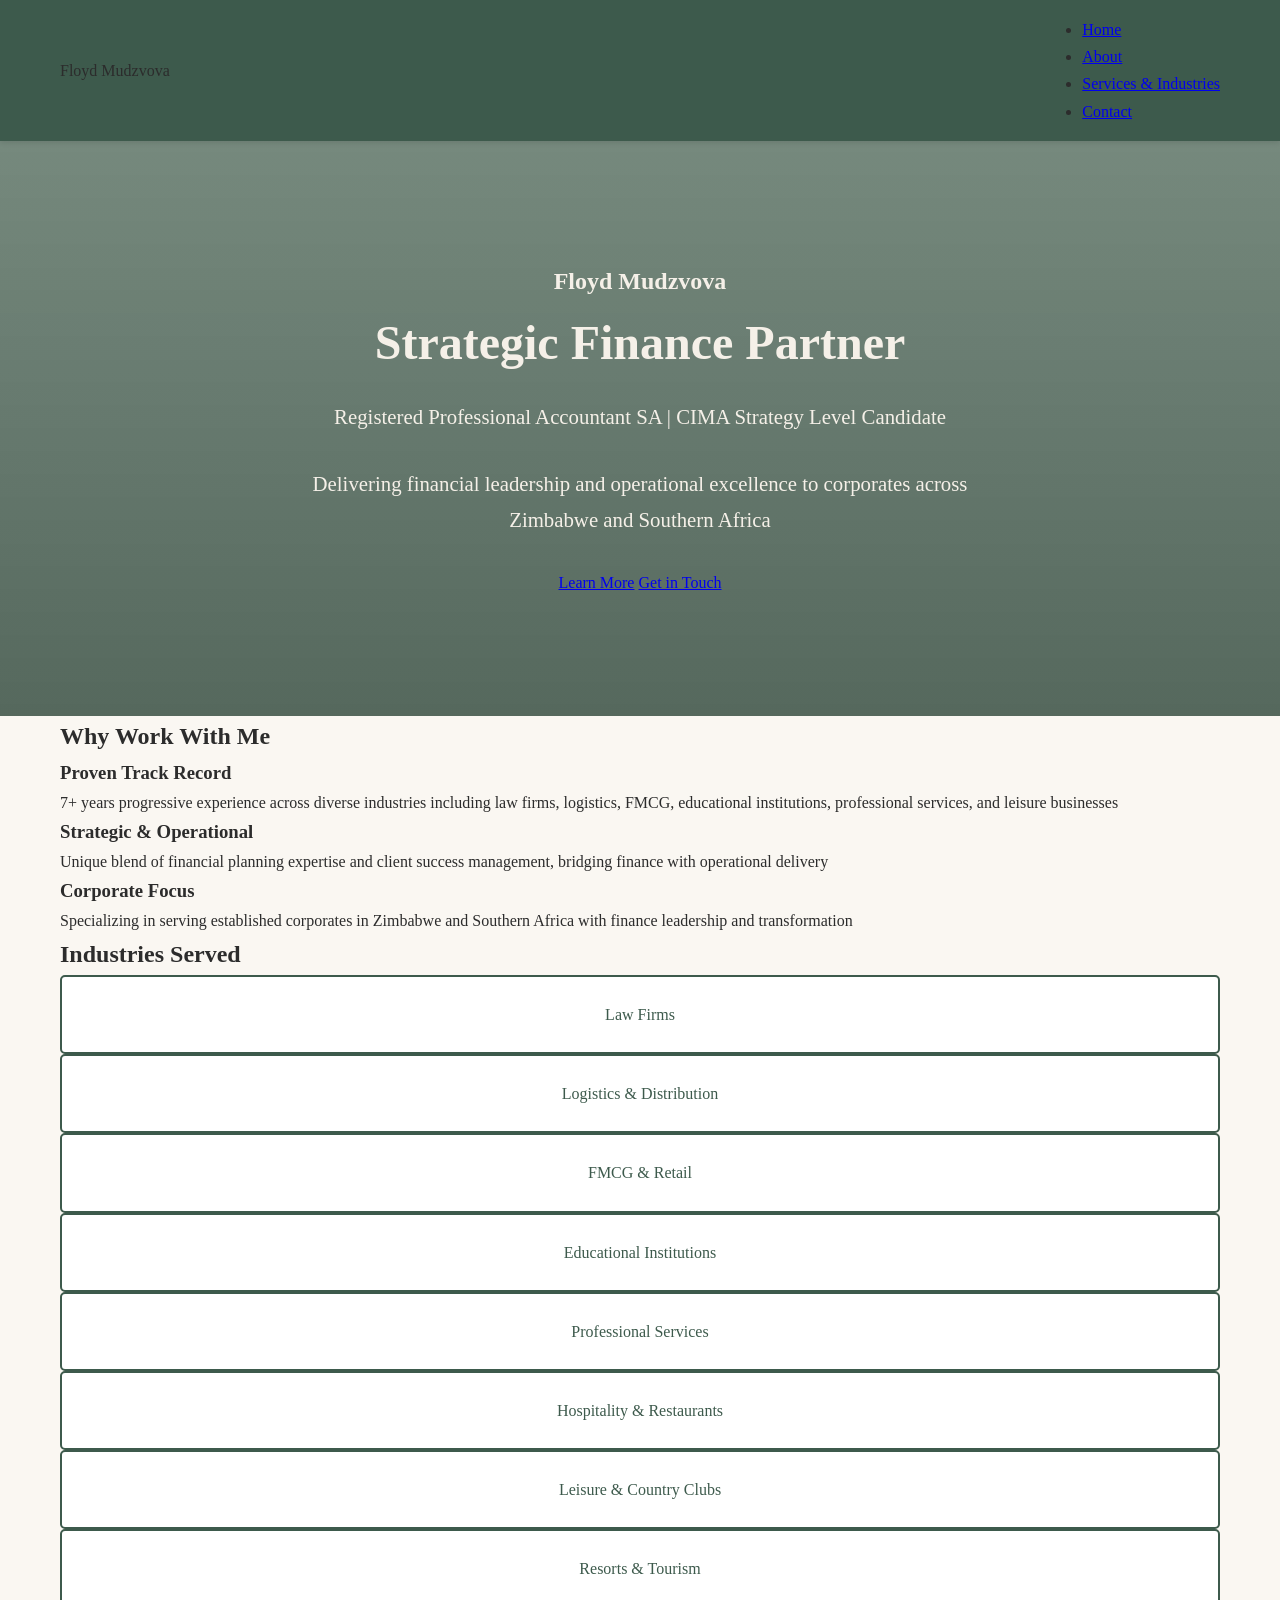
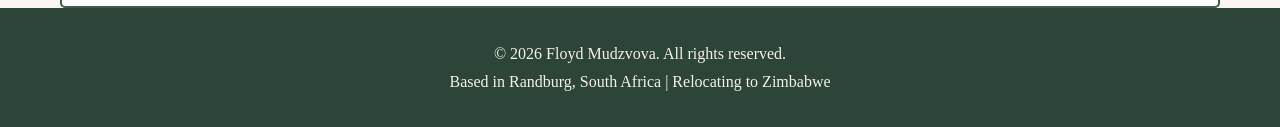
<file: index.html>
<!DOCTYPE html>
<html lang="en">
<head>
    <meta charset="UTF-8">
    <meta name="viewport" content="width=device-width, initial-scale=1.0">
    <meta name="description" content="Floyd Mudzvova - Strategic Finance Partner | Registered Professional Accountant SA | Serving corporates in Zimbabwe and Southern Africa">
    <title>Floyd Mudzvova | Strategic Finance Partner</title>
    <link rel="stylesheet" href="style.css">
</head>
<body>
    <nav class="navbar">
        <div class="container">
            <div class="nav-brand">Floyd Mudzvova</div>
            <ul class="nav-menu">
                <li><a href="index.html" class="active">Home</a></li>
                <li><a href="about.html">About</a></li>
                <li><a href="services.html">Services & Industries</a></li>
                <li><a href="contact.html">Contact</a></li>
            </ul>
        </div>
    </nav>

    <section class="hero">
        <div class="container">
            <h1>Floyd Mudzvova</h1>
            <h2>Strategic Finance Partner</h2>
            <p class="credentials">Registered Professional Accountant SA | CIMA Strategy Level Candidate</p>
            <p class="tagline">Delivering financial leadership and operational excellence to corporates across Zimbabwe and Southern Africa</p>
            <div class="cta-buttons">
                <a href="about.html" class="btn btn-primary">Learn More</a>
                <a href="contact.html" class="btn btn-secondary">Get in Touch</a>
            </div>
        </div>
    </section>

    <section class="highlights">
        <div class="container">
            <h2>Why Work With Me</h2>
            <div class="highlight-grid">
                <div class="highlight-card">
                    <h3>Proven Track Record</h3>
                    <p>7+ years progressive experience across diverse industries including law firms, logistics, FMCG, educational institutions, professional services, and leisure businesses</p>
                </div>
                <div class="highlight-card">
                    <h3>Strategic & Operational</h3>
                    <p>Unique blend of financial planning expertise and client success management, bridging finance with operational delivery</p>
                </div>
                <div class="highlight-card">
                    <h3>Corporate Focus</h3>
                    <p>Specializing in serving established corporates in Zimbabwe and Southern Africa with finance leadership and transformation</p>
                </div>
            </div>
        </div>
    </section>

    <section class="experience-snapshot">
        <div class="container">
            <h2>Industries Served</h2>
            <div class="industry-list">
                <div class="industry-item">Law Firms</div>
                <div class="industry-item">Logistics & Distribution</div>
                <div class="industry-item">FMCG & Retail</div>
                <div class="industry-item">Educational Institutions</div>
                <div class="industry-item">Professional Services</div>
                <div class="industry-item">Hospitality & Restaurants</div>
                <div class="industry-item">Leisure & Country Clubs</div>
                <div class="industry-item">Resorts & Tourism</div>
            </div>
        </div>
    </section>

    <footer>
        <div class="container">
            <p>&copy; 2026 Floyd Mudzvova. All rights reserved.</p>
            <p>Based in Randburg, South Africa | Relocating to Zimbabwe</p>
        </div>
    </footer>
</body>
</html>
</file>
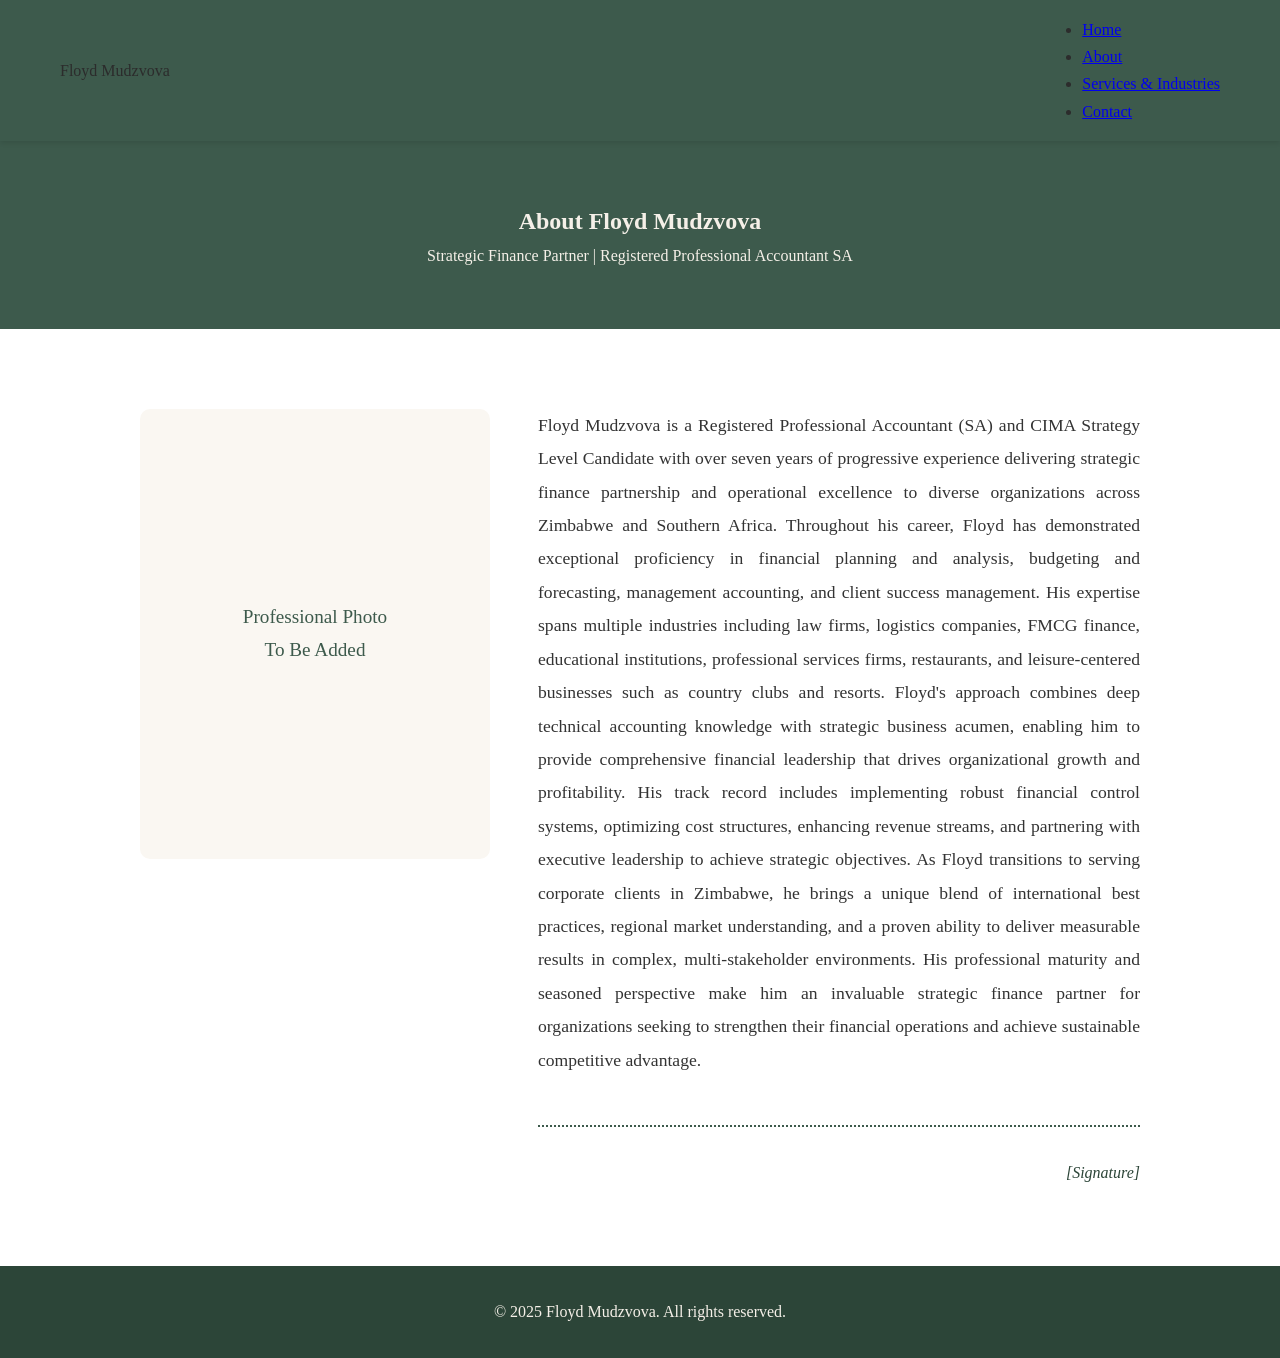
<file: about.html>
<!DOCTYPE html>
<html lang="en">
<head>
    <meta charset="UTF-8">
    <meta name="viewport" content="width=device-width, initial-scale=1.0">
    <meta name="description" content="About Floyd Mudzvova - Strategic Finance Partner with extensive experience across diverse industries in Zimbabwe and Southern Africa">
    <title>About | Floyd Mudzvova</title>
    <link rel="stylesheet" href="style.css">
</head>
<body>
    <nav class="navbar">
        <div class="container">
            <div class="nav-brand">Floyd Mudzvova</div>
            <ul class="nav-menu">
                <li><a href="index.html">Home</a></li>
                <li><a href="about.html" class="active">About</a></li>
                <li><a href="services.html">Services & Industries</a></li>
                <li><a href="contact.html">Contact</a></li>
            </ul>
        </div>
    </nav>

    <section class="about-hero">
        <div class="container">
            <h1>About Floyd Mudzvova</h1>
            <p>Strategic Finance Partner | Registered Professional Accountant SA</p>
        </div>
    </section>

    <section class="about-content">
        <div class="container">
            <div class="about-profile">
                <div class="profile-image">
                    <!-- Profile photo placeholder -->
                    <div style="width: 100%; height: 450px; background: var(--light-cream); border-radius: 10px; display: flex; align-items: center; justify-content: center; font-size: 1.2rem; color: var(--bottle-green); text-align: center; padding: 40px;">
                        Professional Photo<br>To Be Added
                    </div>
                </div>
                
                <div class="about-text">
                    <p>
                        Floyd Mudzvova is a Registered Professional Accountant (SA) and CIMA Strategy Level Candidate with over seven years of progressive experience delivering strategic finance partnership and operational excellence to diverse organizations across Zimbabwe and Southern Africa. Throughout his career, Floyd has demonstrated exceptional proficiency in financial planning and analysis, budgeting and forecasting, management accounting, and client success management. His expertise spans multiple industries including law firms, logistics companies, FMCG finance, educational institutions, professional services firms, restaurants, and leisure-centered businesses such as country clubs and resorts. Floyd's approach combines deep technical accounting knowledge with strategic business acumen, enabling him to provide comprehensive financial leadership that drives organizational growth and profitability. His track record includes implementing robust financial control systems, optimizing cost structures, enhancing revenue streams, and partnering with executive leadership to achieve strategic objectives. As Floyd transitions to serving corporate clients in Zimbabwe, he brings a unique blend of international best practices, regional market understanding, and a proven ability to deliver measurable results in complex, multi-stakeholder environments. His professional maturity and seasoned perspective make him an invaluable strategic finance partner for organizations seeking to strengthen their financial operations and achieve sustainable competitive advantage.
                    </p>
                    
                    <div class="signature-line">
                        [Signature]
                    </div>
                </div>
            </div>
        </div>
    </section>

    <footer>
        <div class="container">
            <p>&copy; 2025 Floyd Mudzvova. All rights reserved.</p>
        </div>
    </footer>
</body>
</html>
</file>
<file: style.css>
/* Muted Bottle Green and Cream Color Scheme */
:root {
    --bottle-green: #3d5a4c;
    --cream: #f5f0e8;
    --dark-green: #2c4538;
    --light-cream: #faf7f2;
    --accent-gold: #b8996f;
}

* {
    margin: 0;
    padding: 0;
    box-sizing: border-box;
}

body {
    font-family: 'Georgia', 'Times New Roman', serif;
    line-height: 1.7;
    color: #2c2c2c;
    background: var(--light-cream);
}

.container {
    max-width: 1200px;
    margin: 0 auto;
    padding: 0 20px;
}

/* Navigation */
.navbar {
    background: var(--bottle-green);
    padding: 1rem 0;
    position: sticky;
    top: 0;
    z-index: 1000;
    box-shadow: 0 2px 5px rgba(0,0,0,0.1);
}

.navbar .container {
    display: flex;
    justify-content: space-between;
    align-items: center;
}

.navbar h1 {
    color: var(--cream);
    font-size: 1.5rem;
    font-weight: 600;
}

.nav-links {
    display: flex;
    list-style: none;
    gap: 2rem;
}

.nav-links a {
    color: var(--cream);
    text-decoration: none;
    font-size: 1rem;
    transition: color 0.3s;
}

.nav-links a:hover {
    color: var(--accent-gold);
}

/* Hero Section */
.hero {
    background: linear-gradient(rgba(61, 90, 76, 0.7), rgba(44, 69, 56, 0.8)), url('https://images.unsplash.com/photo-1568605117036-5fe5e7bab0b7?w=1600') center/cover no-repeat;    color: var(--cream);
    padding: 120px 20px;
    text-align: center;
}

.hero h2 {
    font-size: 3rem;
    margin-bottom: 1rem;
    font-weight: 600;
}

.hero p {
    font-size: 1.3rem;
    margin-bottom: 2rem;
    max-width: 700px;
    margin-left: auto;
    margin-right: auto;
}

.cta-button {
    display: inline-block;
    padding: 15px 40px;
    background: var(--accent-gold);
    color: var(--dark-green);
    text-decoration: none;
    border-radius: 5px;
    font-size: 1.1rem;
    font-weight: 600;
    transition: all 0.3s;
}

.cta-button:hover {
    background: var(--cream);
    transform: translateY(-2px);
    box-shadow: 0 4px 8px rgba(0,0,0,0.2);
}

/* Services Section */
.services {
    padding: 80px 20px;
    background: white;
}

.services h2 {
    text-align: center;
    font-size: 2.5rem;
    margin-bottom: 3rem;
    color: var(--dark-green);
}

.services-grid {
    display: grid;
    grid-template-columns: repeat(auto-fit, minmax(300px, 1fr));
    gap: 2rem;
}

.service-card {
    background: var(--light-cream);
    padding: 2rem;
    border-radius: 8px;
    box-shadow: 0 2px 10px rgba(0,0,0,0.08);
    transition: transform 0.3s;
}

.service-card:hover {
    transform: translateY(-5px);
    box-shadow: 0 4px 15px rgba(61, 90, 76, 0.2);
}

.service-card h3 {
    color: var(--bottle-green);
    font-size: 1.5rem;
    margin-bottom: 1rem;
}

.service-card p {
    color: #555;
    line-height: 1.6;
}

/* Industries Section */
.industries {
    padding: 80px 20px;
    background: var(--cream);
}

.industries h2 {
    text-align: center;
    font-size: 2.5rem;
    margin-bottom: 2rem;
    color: var(--dark-green);
}

.industries-list {
    max-width: 800px;
    margin: 0 auto;
    display: grid;
    grid-template-columns: repeat(auto-fit, minmax(250px, 1fr));
    gap: 1rem;
}

.industry-item {
    background: white;
    padding: 1.5rem;
    border-radius: 5px;
    text-align: center;
    color: var(--bottle-green);
    font-weight: 500;
    transition: all 0.3s;
    border: 2px solid var(--bottle-green);
}

.industry-item:hover {
    background: var(--bottle-green);
    color: var(--cream);
    transform: scale(1.05);
}

/* CTA Section */
.cta-section {
    padding: 80px 20px;
    background: var(--dark-green);
    color: var(--cream);
    text-align: center;
}

.cta-section h2 {
    font-size: 2.5rem;
    margin-bottom: 1rem;
}

.cta-section p {
    font-size: 1.2rem;
    margin-bottom: 2rem;
}

/* About Page Styles */
.about-hero {
    background: var(--bottle-green);
    color: var(--cream);
    padding: 60px 0;
    text-align: center;
}

.about-content {
    background: white;
    padding: 80px 0;
}

.about-profile {
    display: flex;
    gap: 3rem;
    align-items: flex-start;
    max-width: 1000px;
    margin: 0 auto;
}

.profile-image {
    flex: 0 0 350px;
}

.profile-image img {
    width: 100%;
    border-radius: 8px;
    box-shadow: 0 4px 15px rgba(0,0,0,0.1);
}

.about-text {
    flex: 1;
}

.about-text p {
    font-size: 1.1rem;
    line-height: 1.9;
    color: #333;
    margin-bottom: 2rem;
    text-align: justify;
}

.signature-line {
    margin-top: 3rem;
    padding-top: 2rem;
    border-top: 2px dotted var(--bottle-green);
    text-align: right;
    font-style: italic;
    color: var(--dark-green);
}

/* Footer */
footer {
    background: var(--dark-green);
    color: var(--cream);
    text-align: center;
    padding: 2rem 0;
}

footer a {
    color: var(--accent-gold);
    text-decoration: none;
}

footer a:hover {
    text-decoration: underline;
}

/* Responsive Design */
@media (max-width: 768px) {
    .nav-links {
        gap: 1rem;
    }
    
    .hero h2 {
        font-size: 2rem;
    }
    
    .hero p {
        font-size: 1.1rem;
    }
    
    .about-profile {
        flex-direction: column;
    }
    
    .profile-image {
        flex: 0 0 auto;
        max-width: 300px;
        margin: 0 auto;
    }
}
</file>
